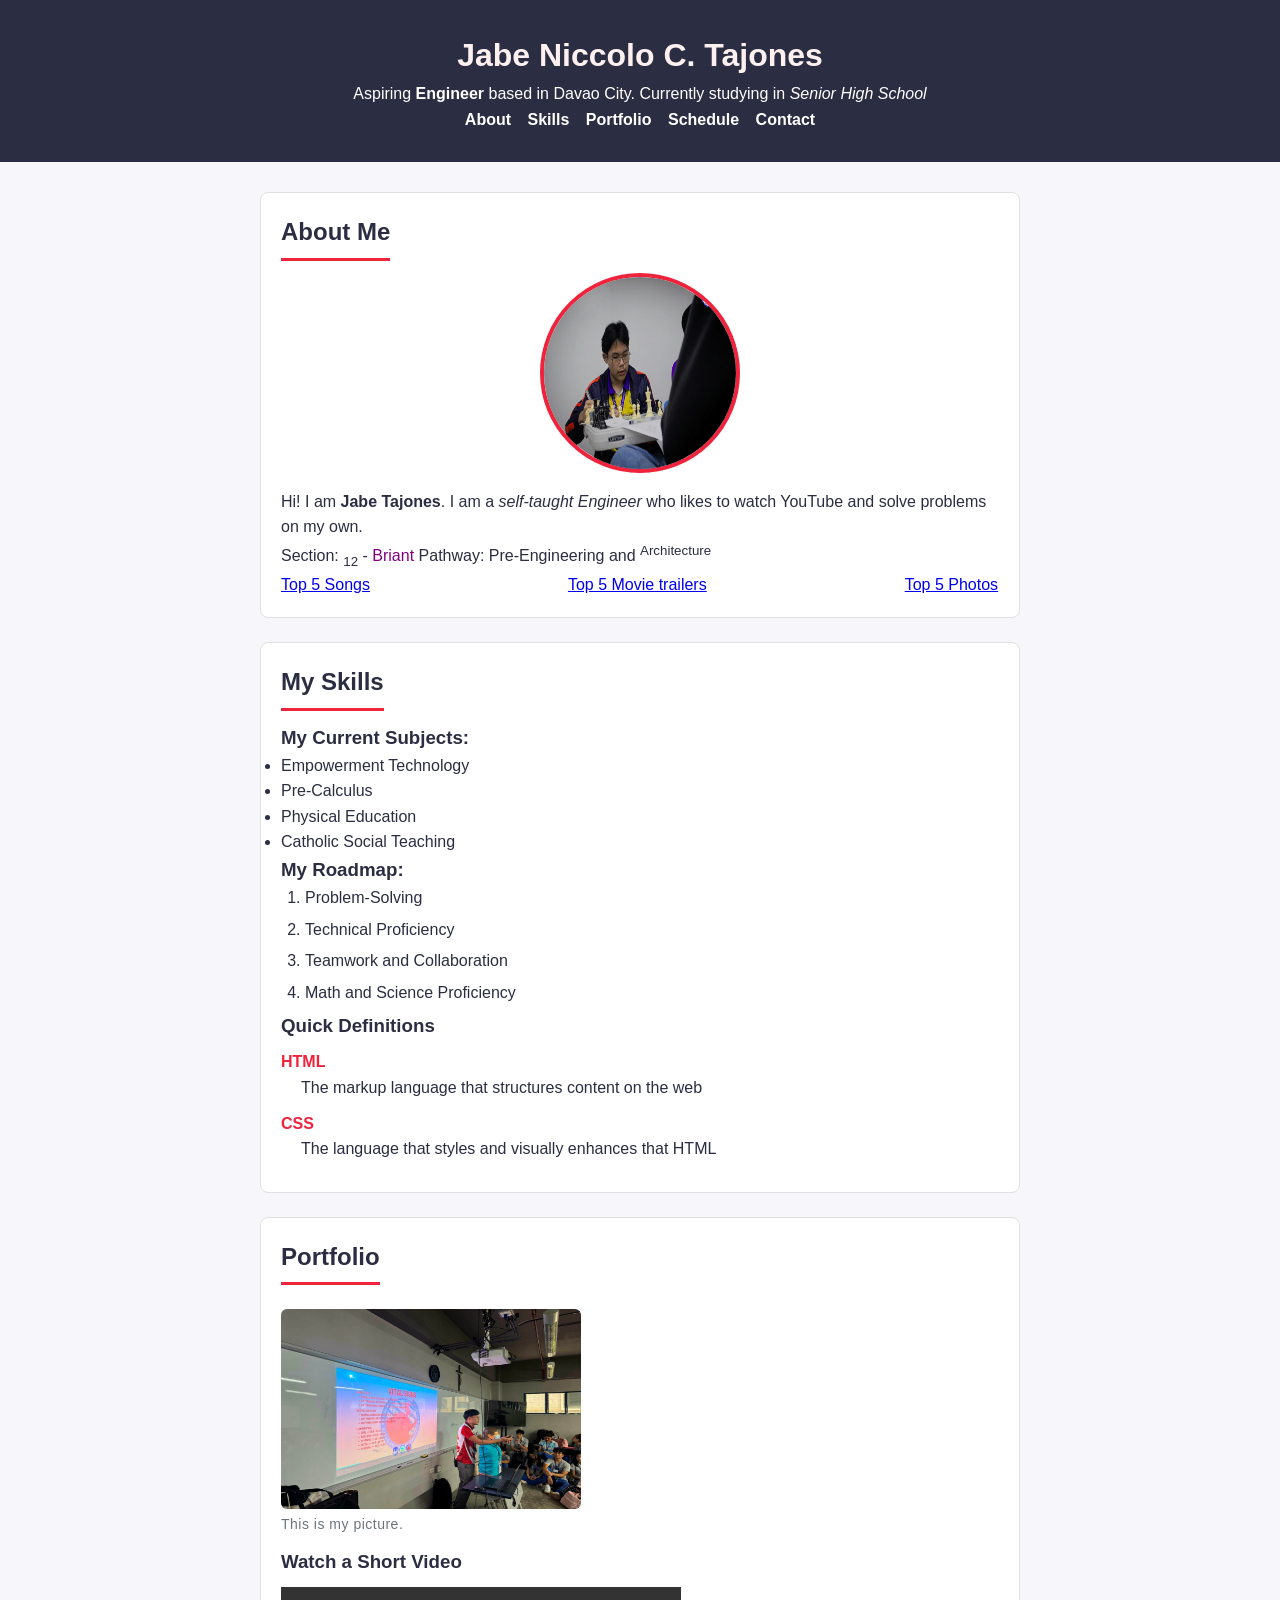
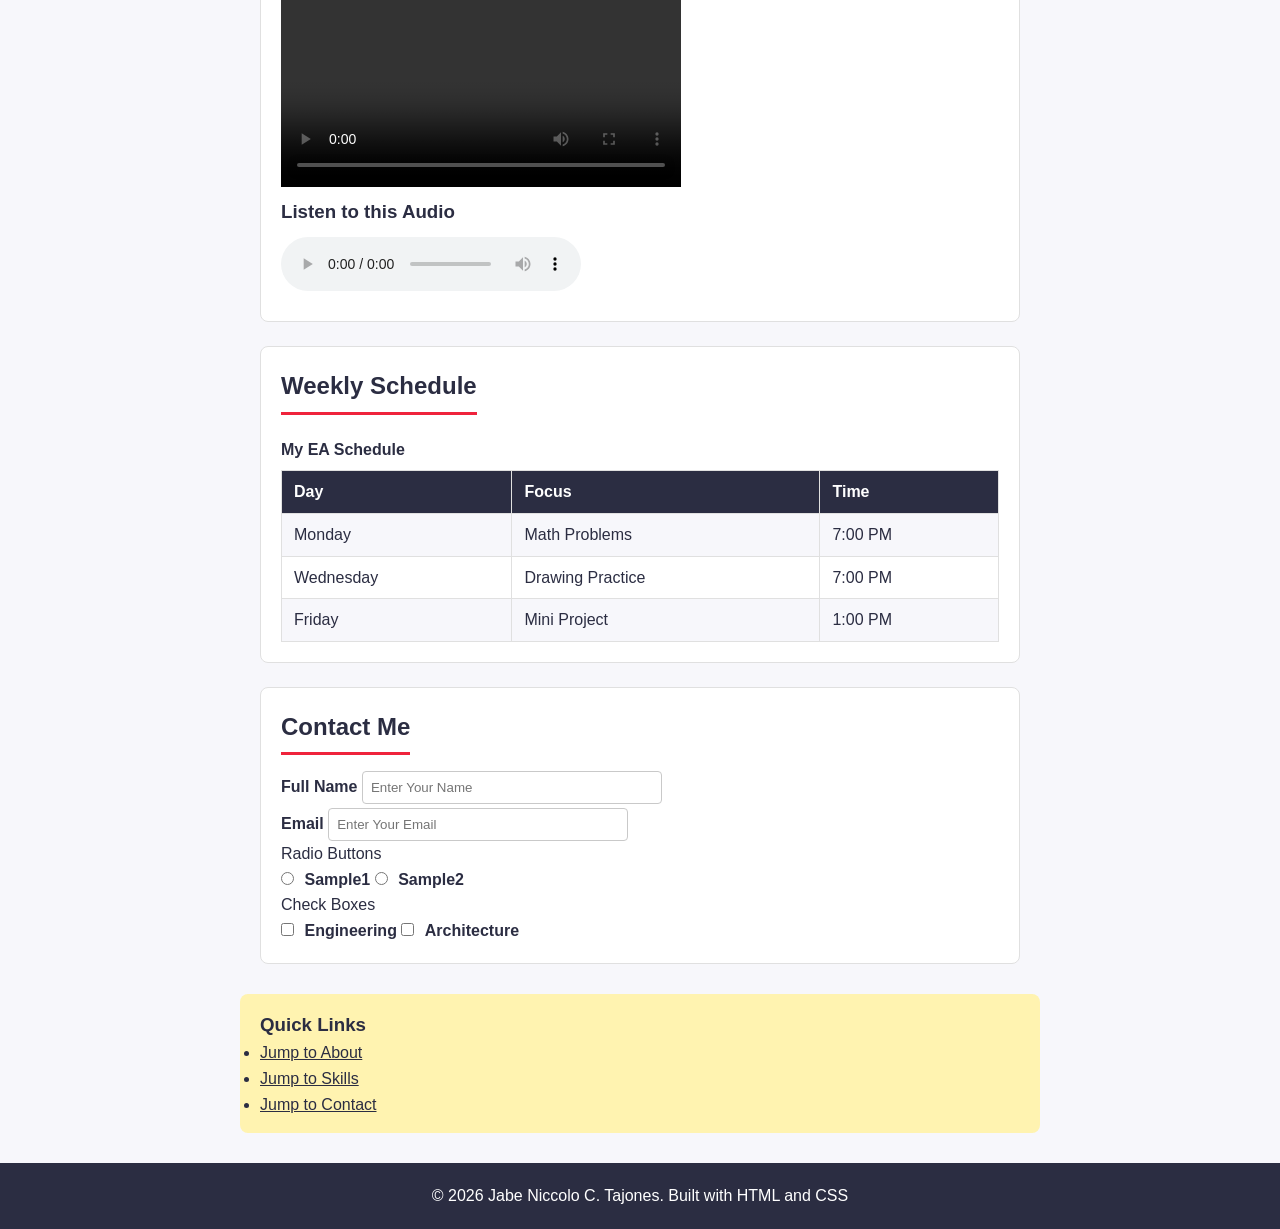
<file: index.html>
<!DOCTYPE html>
<html lang="en">
    <head>
        <title>Jabe Niccolo C. Tajones | Portfolio Page</title>
        <link rel="stylesheet" href="styles.css">
    </head>
    <body>
        <header id="site-header">
            <h1>
                <span style="color: #fff0f0">Jabe Niccolo C. Tajones</span>
            </h1>
            <p> Aspiring <strong>Engineer</strong> based in Davao City. 
             Currently studying in <em>Senior High School</em></p>
            <nav>
                <a href="#about">About</a>
                <a href="#skills">Skills</a>
                <a href="#portfolio">Portfolio</a>
                <a href="#schedule">Schedule</a>
                <a href="#contact">Contact</a>
            </nav>
        </header>
        <main>
            <section id="about">
                <h2>About Me</h2>
                <img src="mainpic.jpg" width="200" height="200" class="profile-photo">
                <p>Hi! I am <strong>Jabe Tajones</strong>.
                I am a <em> self-taught Engineer</em> who likes to watch YouTube and solve problems on my own.</p>

                <p>
                    Section: <sub>12</sub> - <span style="color:#800080">Briant</span>
                    Pathway: Pre-Engineering and <sup>Architecture</sup>
                </p>
                <nav id="body-nav" style="display: flex; width: 100%; text-align: center; gap: 0 198px;">
                    <a href="Songs.html">Top 5 Songs</a>
                    <a href="trailers.html">Top 5 Movie trailers</a>
                    <a href="pictures.html">Top 5 Photos</a>
                </nav>
            </section>
            <section id="Skills">
                <h2>My Skills </h2>
                <h3>My Current Subjects:</h3>
                <ul class="subjects-list">
                    <li>Empowerment Technology</li>
                    <li>Pre-Calculus</li>
                    <li>Physical Education</li>
                    <li>Catholic Social Teaching</li>
                </ul>
                <h3>My Roadmap:</h3>
                <ol class="roadmap-list">
                    <li>Problem-Solving</li>
                    <li>Technical Proficiency</li>
                    <li>Teamwork and Collaboration</li>
                    <li>Math and Science Proficiency</li>
                </ol>
                <h3> Quick Definitions</h3>
                <dl>
                    <dt>HTML</dt>
                    <dd>The markup language that structures content on the web</dd>
                    <dt>CSS</dt>
                    <dd>The language that styles and visually enhances that HTML</dd>

                </dl>
            </section>
            <section id="portfolio">
                <h2>Portfolio</h2>
                <figure>
                    <img src="infopic.jpg" width="300" height="200">
                    <figcaption>This is my picture.</figcaption>
                </figure>
                <h3>Watch a Short Video</h3>
                <video src="vid.mp4" controls width="400">Your browser doesn't support embedded video</video>
                <h3>Listen to this Audio</h3>
                <audio src="vid.mp4" controls></audio>
            </section>
            <section id="schedule">
                <h2>Weekly Schedule</h2>
                <table>
                    <caption>My EA Schedule</caption>
                    <tr>
                        <th>Day</th>
                        <th>Focus</th>
                        <th>Time</th>
                    </tr>
                    <tr>
                        <td>Monday</td>
                        <td>Math Problems</td>
                        <td>7:00 PM</td>
                    </tr>
                    <tr>
                        <td>Wednesday</td>
                        <td>Drawing Practice</td>
                        <td>7:00 PM</td>
                    </tr>
                    <tr>
                        <td>Friday</td>
                        <td>Mini Project</td>
                        <td>1:00 PM</td>
                    </tr>
                </table>
            </section>
            <section id="contact">
                <h2>Contact Me</h2>
                <form action="" method="get">
                    <label for="Full Name">Full Name</label>
                    <input type="text" id="Full Name" placeholder="Enter Your Name"> <br>
                     <label for="Email">Email</label>
                    <input type="text" id="Email" placeholder="Enter Your Email"> <br>
                    <p>Radio Buttons</p>
                    <input type="radio" id="radio" name="radio" value="Sample1">
                    <label for="radio">Sample1</label>
                     <input type="radio" id="radio" name="radio" value="Sample2">
                    <label for="radio">Sample2</label>
                    <p>Check Boxes</p>
                    <input type="checkbox" id="check" name="check" value="yes">
                    <label for="check">Engineering</label>
                    <input type="checkbox" id="check" name="check" value="yes">
                    <label for="check">Architecture</label>
                </form>
            </section>
        </main>
        <aside>
            <h3>Quick Links</h3>
            <ul>
                <li><a href="#about">Jump to About</a></li>
                <li><a href="#skills">Jump to Skills</a></li>
                <li><a href="#contact">Jump to Contact</a></li>
            </ul>
        </aside>
        <footer>
            <p>&copy; 2026 Jabe Niccolo C. Tajones. Built with HTML and CSS</p>
        </footer>
    </body>
</html>
</file>
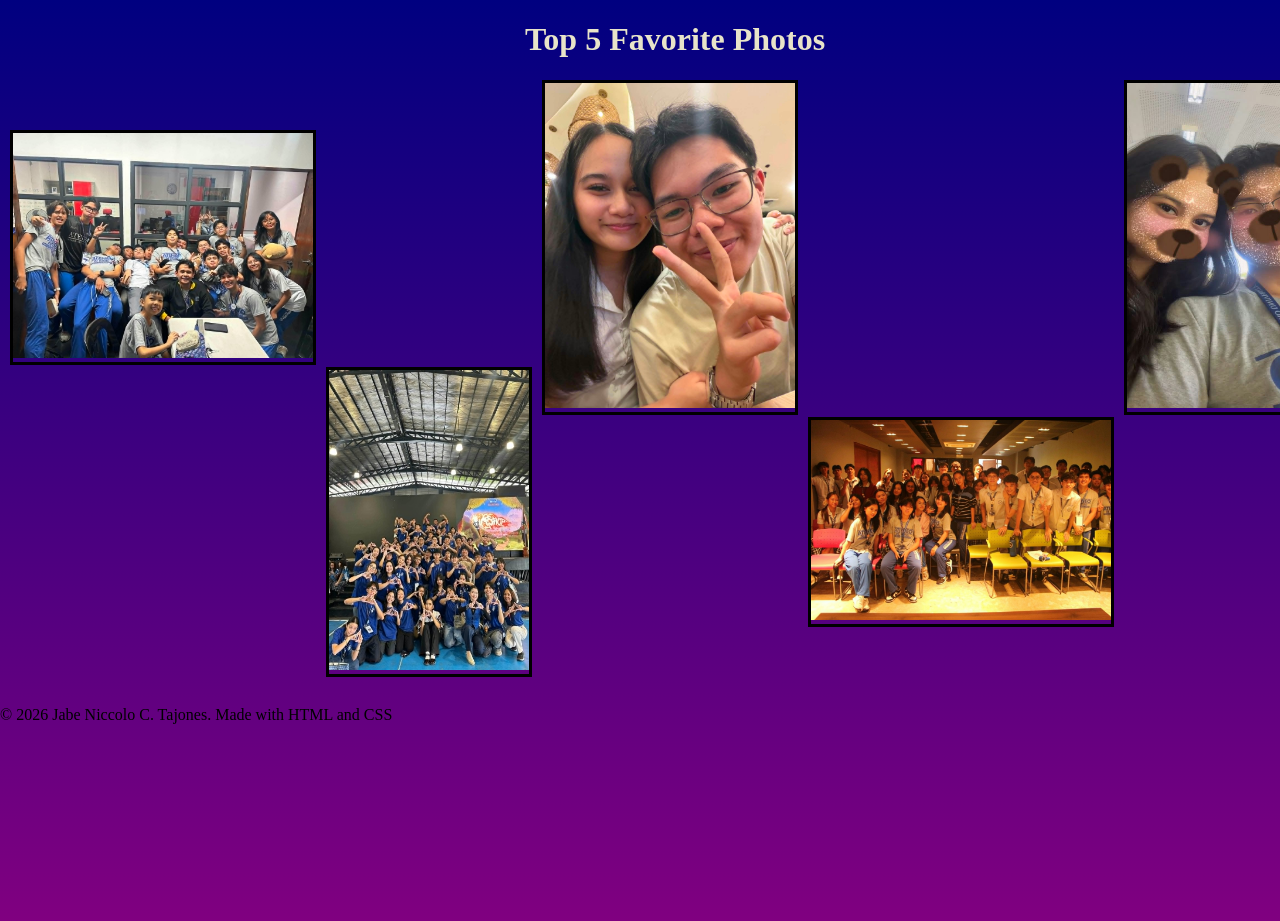
<file: pictures.html>
<!DOCTYPE html>
<html lang="en">
    <head>
        <title>My Top 5 Favorite Photos</title>
        <h1>
            <span style="color:#E8E4C9"> Top 5 Favorite Photos </span>
        </h1>
        <link rel="stylesheet" href="pictures des.css">
    </head>
    <body>
        <div class="top5">
             <ul>
                 <li><img src="pic1.jpg" height="225" width="300"></li>
                  <li><img src="pic2.jpg" height="300" width="200"></li>
                   <li><img src="pic3.jpg" height="325" width="250"></li>
                    <li><img src="pic4.jpg" height="200" width="300"></li>
                     <li><img src="pic5.jpg" height="325" width="200"></li>
             </ul>
           
        </div>

        
    </body>
    <footer>
        <p>&copy; 2026 Jabe Niccolo C. Tajones. Made with HTML and CSS</p>
    </footer>
</html>
</file>
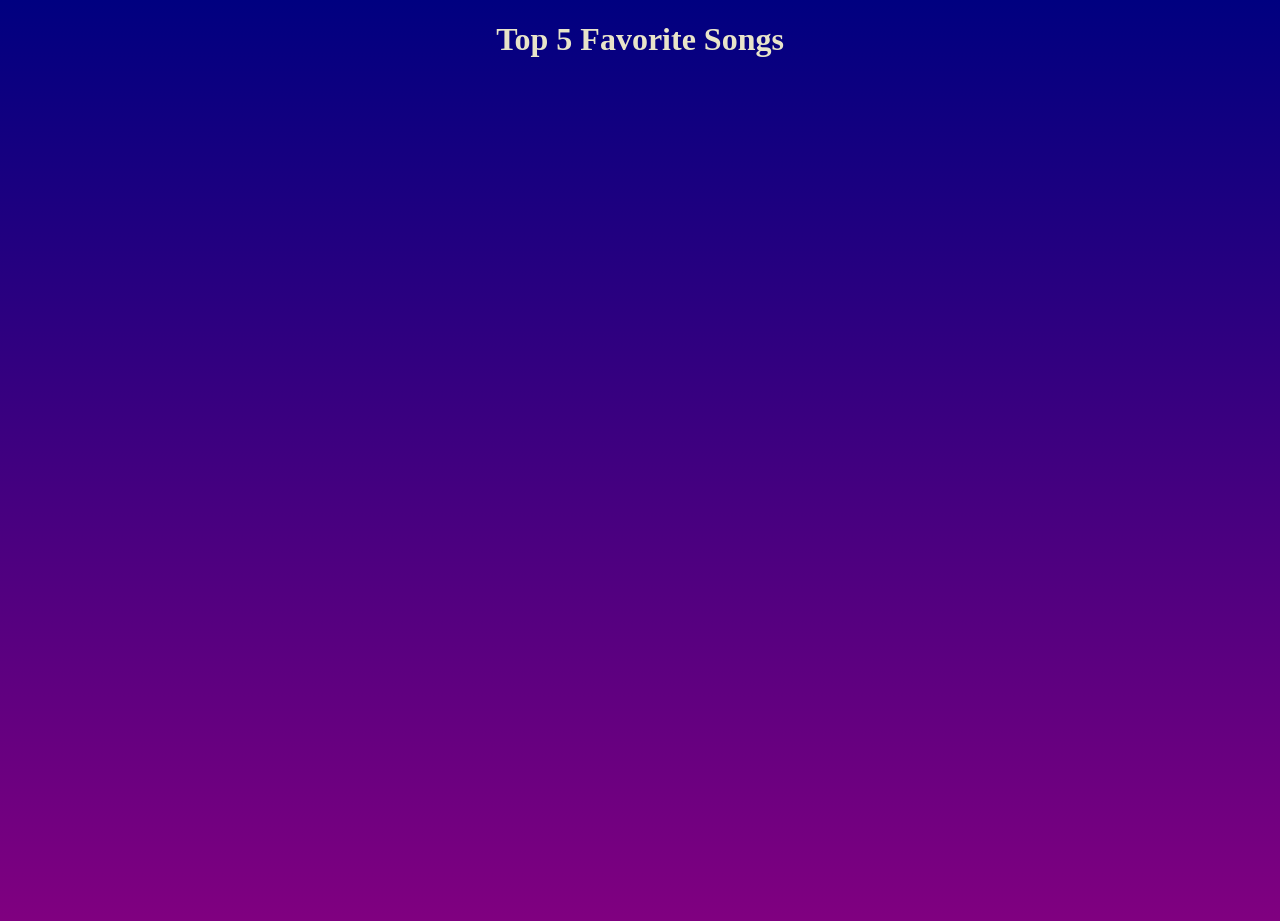
<file: Songs.html>
<!DOCTYPE html>
<html lang="en">
    <head>
        <title>My Top 5 Favorite Songs</title>
        <h1>
            <span style="color:#E8E4C9"> Top 5 Favorite Songs</span>
        </h1>
        <link rel="stylesheet" href="songs des.css">
    </head>
    <body id="body">
        <div class="top5">
             <ul>
                 <iframe data-testid="embed-iframe" style="border-radius:12px" src="https://open.spotify.com/embed/track/76WyLLDWUAJZwzCThLxJpZ?utm_source=generator&si=4416217210994549" width="100%" height="152" frameBorder="0" allowfullscreen="" allow="autoplay; clipboard-write; encrypted-media; fullscreen; picture-in-picture" loading="lazy"></iframe>
                 <iframe data-testid="embed-iframe" style="border-radius:12px" src="https://open.spotify.com/embed/track/0jGL1ApJ7QrVWL7nRqLdij?utm_source=generator&si=c95c29a2985e45f9" width="100%" height="152" frameBorder="0" allowfullscreen="" allow="autoplay; clipboard-write; encrypted-media; fullscreen; picture-in-picture" loading="lazy"></iframe>
                 <iframe data-testid="embed-iframe" style="border-radius:12px" src="https://open.spotify.com/embed/track/5sGZetzV9JUZCn8WkfgDEf?utm_source=generator&si=02b1e57bcb2d499c" width="100%" height="152" frameBorder="0" allowfullscreen="" allow="autoplay; clipboard-write; encrypted-media; fullscreen; picture-in-picture" loading="lazy"></iframe>
                 <iframe data-testid="embed-iframe" style="border-radius:12px" src="https://open.spotify.com/embed/track/3TN0iGCBNNPbuqD7DyAe7A?utm_source=generator&si=64c4cccf51164fce" width="100%" height="152" frameBorder="0" allowfullscreen="" allow="autoplay; clipboard-write; encrypted-media; fullscreen; picture-in-picture" loading="lazy"></iframe>
                 <iframe data-testid="embed-iframe" style="border-radius:12px" src="https://open.spotify.com/embed/track/4FVZYiCvdLIX8NpcY0lzda?utm_source=generator&si=ad9509d6d6e04693" width="100%" height="152" frameBorder="0" allowfullscreen="" allow="autoplay; clipboard-write; encrypted-media; fullscreen; picture-in-picture" loading="lazy"></iframe>

                 
             </ul>
           
        </div>
           
        
        
        
    </body>
</html>
</file>
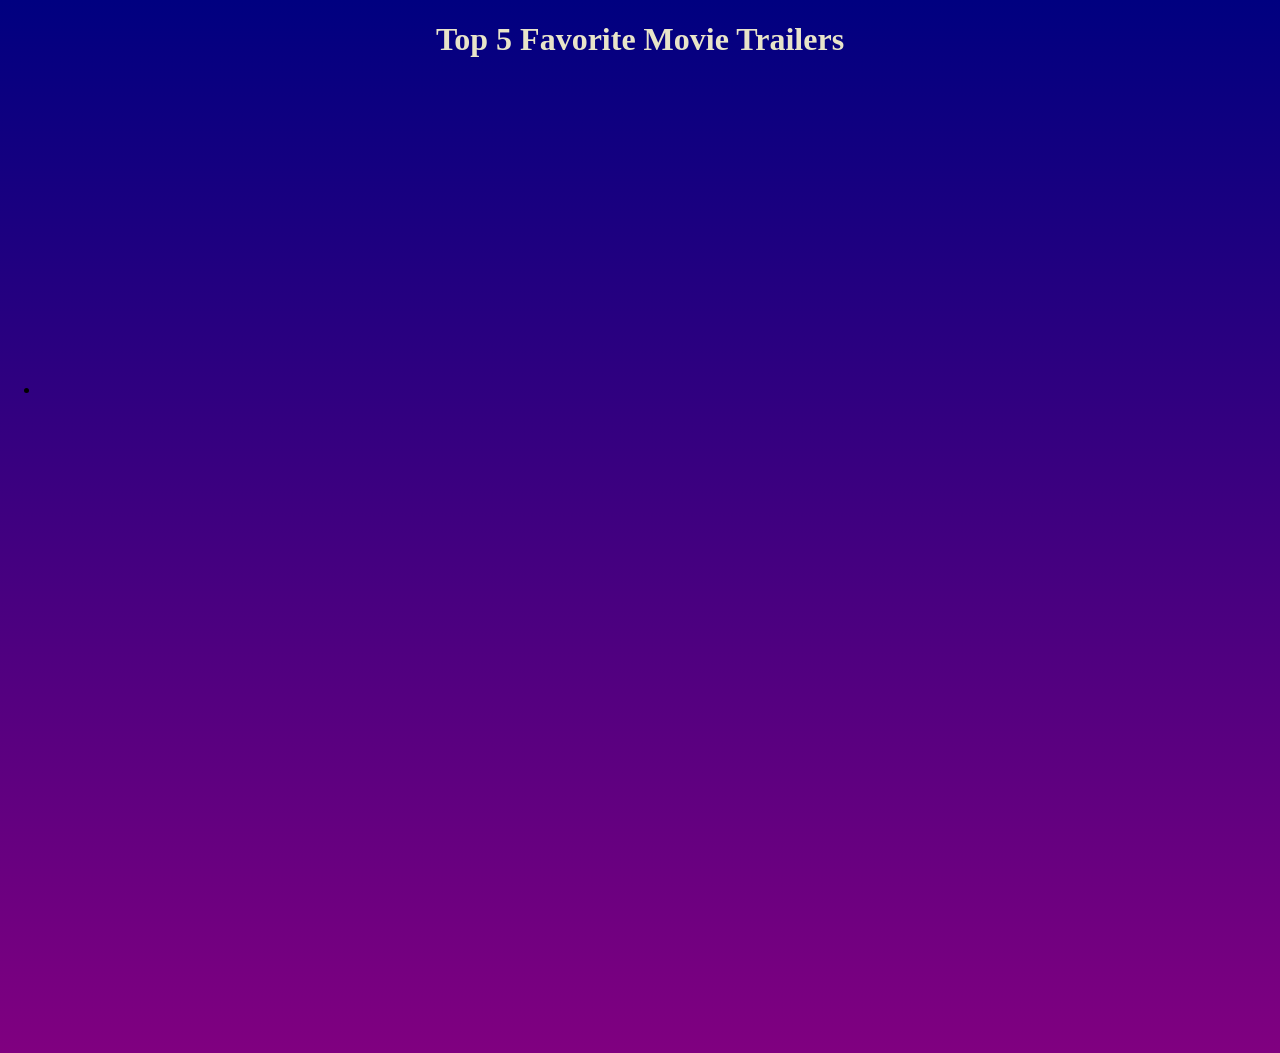
<file: trailers.html>
<!DOCTYPE html>
<html lang="en">
    <head>
        <title>My Top 5 Favorite Trailers</title>
        <h1>
            <span style="color:#E8E4C9"> Top 5 Favorite Movie Trailers</span>
        </h1>
        <link rel="stylesheet" href="trailers des.css">
    </head>
    <body>
        <div class="top5">
             <ul>
                <li>
                  <iframe width="560" height="315" src="https://www.youtube.com/embed/f_bKjZeJBBI?si=T6eLxCTdO6MU6R8V" title="YouTube video player" frameborder="0" allow="accelerometer; autoplay; clipboard-write; encrypted-media; gyroscope; picture-in-picture; web-share" referrerpolicy="strict-origin-when-cross-origin" allowfullscreen></iframe>
                 <iframe width="560" height="315" src="https://www.youtube.com/embed/daXaTug8rL4?si=AWJiN4zbtmcth-Px" title="YouTube video player" frameborder="0" allow="accelerometer; autoplay; clipboard-write; encrypted-media; gyroscope; picture-in-picture; web-share" referrerpolicy="strict-origin-when-cross-origin" allowfullscreen></iframe>
                 <iframe width="560" height="315" src="https://www.youtube.com/embed/L2NAh3CIdig?si=j10gZDfeuR1ozQx3" title="YouTube video player" frameborder="0" allow="accelerometer; autoplay; clipboard-write; encrypted-media; gyroscope; picture-in-picture; web-share" referrerpolicy="strict-origin-when-cross-origin" allowfullscreen></iframe>
                 <iframe width="560" height="315" src="https://www.youtube.com/embed/hIR8Ar-Z4hw?si=-DKP4ed0s-ekycXX" title="YouTube video player" frameborder="0" allow="accelerometer; autoplay; clipboard-write; encrypted-media; gyroscope; picture-in-picture; web-share" referrerpolicy="strict-origin-when-cross-origin" allowfullscreen></iframe>
                 <iframe width="560" height="315" src="https://www.youtube.com/embed/X1aFkAkFASk?si=yo2ncTNAppXR7Lm4" title="YouTube video player" frameborder="0" allow="accelerometer; autoplay; clipboard-write; encrypted-media; gyroscope; picture-in-picture; web-share" referrerpolicy="strict-origin-when-cross-origin" allowfullscreen></iframe>
                 </li>
             </ul>
           
        </div>
           
        
        
        
    </body>
</html>
</file>
<file: styles.css>
* {
  margin: 0;              /* remove default outer spacing on every element */
  padding: 0;              /* remove default inner spacing on every element */
  box-sizing: border-box;  /* padding/border no longer inflate element size */
}


body {
  font-family: Arial, sans-serif;   /* TEXT PROPERTY: sets the typeface.
                                        Listing a fallback (sans-serif)
                                        means "if Arial isn't available,
                                        use any generic sans-serif font." */
  line-height: 1.6;                 /* TEXT PROPERTY: space between lines
                                        of text — improves readability
                                        versus the cramped default of 1. */
  color: #2b2d42;                   /* COLOR PROPERTY: default text color
                                        for the whole page (a dark navy,
                                        softer than pure black). */
  background-color: #f7f7fb;        /* BACKGROUND PROPERTY: light page
                                        background so white cards/sections
                                        stand out against it. */
}


#site-header {
  background-color: #2b2d42;  /* dark navy background band for the header */
  color: #ffffff;              /* white text so it stays readable on navy */
  padding: 30px 20px;          /* space INSIDE the header, before its edge */
  text-align: center;          /* TEXT PROPERTY: centers the h1/p/nav text
                                   — this is our modern replacement for the
                                   old, deprecated <center> tag! */
}


h1, h2, h3 {
  font-family: "Trebuchet MS", Arial, sans-serif; /* a slightly friendlier
                                                       font just for headings */
  color: #2b2d42;
}


h2 {
  margin-bottom: 12px;
  border-bottom: 3px solid #ef233c;  /* a bold underline to separate
                                         each section visually */
  padding-bottom: 6px;
  display: inline-block;             /* keeps the underline only as wide
                                         as the heading text itself */
}


#site-header nav a {
  color: #ffffff;
  text-decoration: none;   /* TEXT PROPERTY: removes the default underline */
  font-weight: bold;       /* TEXT PROPERTY: makes the nav links stand out */
  margin: 0 6px;
}


#site-header nav > a:hover {
  text-decoration: underline;  /* underline reappears only when hovering,
                                   giving visitors a clear interactive cue */
}

main {
  max-width: 800px;     /* keeps line lengths comfortable to read */
  margin: 30px auto;    /* 30px top/bottom, "auto" left/right centers the
                            whole block horizontally on the page */
  padding: 0 20px;
}

section {
  background-color: #ffffff;
  border: 1px solid #e0e0e0;   /* subtle box edge around each section */
  border-radius: 8px;          /* rounds the box corners */
  padding: 20px;
  margin-bottom: 24px;         /* breathing room between stacked sections */
}

.profile-photo {
  border-radius: 50%;         /* turns the square image into a circle */
  border: 4px solid #ef233c;  /* a colored ring around the photo */
  display: block;
  margin: 0 auto 16px auto;   /* centers the image horizontally */
}


.skill-list {
  list-style-type: square;   /* swap the default round bullet for a square */
  padding-left: 24px;
}

.roadmap-list {
  padding-left: 24px;
}

.roadmap-list li {
  margin-bottom: 6px;   /* a little vertical gap between numbered steps */
}

dl {
  margin-top: 8px;
}

dt {
  font-weight: bold;   /* make each term stand out from its description */
  color: #ef233c;
}

dd {
  margin: 0 0 10px 20px;  /* indent the description under its term */
}

hr {
  border: none;
  border-top: 1px solid #e0e0e0;
  margin: 16px 0;
}

figure {
  margin: 12px 0;
}

figure img {
  border-radius: 6px;
  display: block;
}

figcaption {
  font-size: 14px;         /* TEXT PROPERTY: smaller than body text */
  color: #6c757d;
  margin-top: 4px;
  letter-spacing: 0.5px;   /* TEXT PROPERTY: slightly spaces out letters
                               for a subtle "caption" feel */
}

video,
audio {
  display: block;
  margin: 10px 0;
  max-width: 100%;   /* never let media overflow past its section's edge */
}

table {
  width: 100%;
  border-collapse: collapse;  /* merges double borders between cells into
                                  a single clean line */
  margin-top: 10px;
}

caption {
  font-weight: bold;
  margin-bottom: 8px;
  text-align: left;
}

th, td {
  border: 1px solid #e0e0e0;
  padding: 8px 12px;
  text-align: left;
}


th {
  background-color: #2b2d42;
  color: #ffffff;
}

tr:nth-child(even) td {
  background-color: #f7f7fb;
}

input[type="text"],
input[type="email"],
input[type="password"] {
  border: 1px solid #c9c9c9;
  border-radius: 4px;
  padding: 8px;
  width: 100%;
  max-width: 300px;
  margin-top: 4px;
}

input[type="submit"] {
  background-color: #ef233c;
  color: #ffffff;
  border: none;
  border-radius: 4px;
  padding: 10px 20px;
  font-weight: bold;
  cursor: pointer;    /* shows a "clickable hand" cursor on hover */
}

input[type="submit"]:hover {
  opacity: 0.85;   /* BACKGROUND/COLOR PROPERTY: opacity fades the button
                       slightly on hover, giving clear visual feedback
                       without needing a whole new background color */
}

input[type="radio"],
input[type="checkbox"] {
  margin-right: 6px;
}

label {
  font-weight: bold;
}

select,
textarea {
  border: 1px solid #c9c9c9;
  border-radius: 4px;
  padding: 8px;
  margin-top: 4px;
  font-family: inherit;   /* keeps the same font as the rest of the page,
                              instead of the browser's default form font */
}


aside {
  max-width: 800px;
  margin: 0 auto 30px auto;
  padding: 16px 20px;
  background-color: #fff3b0;   /* BACKGROUND PROPERTY: soft yellow tint,
                                   matches the <mark> highlight color from
                                   our internal CSS demo in the head — ties
                                   the two together visually */
  border-radius: 8px;
}

aside a {
  color: #2b2d42;
}


footer {
  background-color: #2b2d42;
  color: #ffffff;
  text-align: center;
  padding: 20px;
}

footer a {
  color: #ffd166;   /* a warm accent color so the email link is easy to spot
                        against the dark footer background */
}
</file>
<file: pictures des.css>
h1{
    text-align: center;
    transform: translateX(35px);
}

.top5 ul {
    display: flex;
    gap: 00px;
    list-style: none;
    padding: 0;
    margin: 0;
    align-items: center; /* so the offset has room to work with */
    
}

.top5 li:nth-child(odd) {
    transform: translateY(00px); /* shifts up */
}

.top5 li:nth-child(even) {
    transform: translateY(275px); /* shifts down */
}
.top5 li{
    border: solid;
    border-color: #000000;

}

html {
    min-height: 100%;
}

body {
    min-height: 100vh;
    margin: 0;
    background-image: linear-gradient(#000080, #800080);
    background-attachment: scroll; /* make sure this isn't set to 'fixed' in a way causing clipping */
}

.top5, ul, li {
    background: none; /* make sure nothing here overrides/repeats the gradient */
}
    

.top5 video {
    object-fit: cover;
}

.top5 li {
    display: inline-block;
    vertical-align: top;
    text-align: center; /* centers the caption text under the video */
}

.top5 li p {
    margin: 8px 0 0 0; /* small gap between video and text */
    color: #fff0f0; /* adjust to fit your gradient background */
    font-size: 14px;
}

.top5 ul {
    display: flex;
    gap: 10px;
    list-style: none;
    padding: 0;
    padding-bottom: 275px; /* reserve space for the staggered offset */
    margin: 0;
    align-items: center;
    transform: translateX(100px);
}

.top5 ul{
    transform: translateX(10px);
}
</file>
<file: songs des.css>
h1{
    text-align: center;
   
}


body {
    background-image: linear-gradient(#000080, #800080);
    min-height: 100vh;
    margin: 0;
}

.top5, ul, li {
    background: none; /* make sure nothing here overrides/repeats the gradient */
}
    
#body div ul{
    transform: translateX(-17px);
}
</file>
<file: trailers des.css>
h1{
    text-align: center;
    
}

body {
    background-image: linear-gradient(#000080, #800080);
    min-height: 100vh;
    margin: 0;
}

.top5, ul, li {
    background: none; /* make sure nothing here overrides/repeats the gradient */
}
</file>
